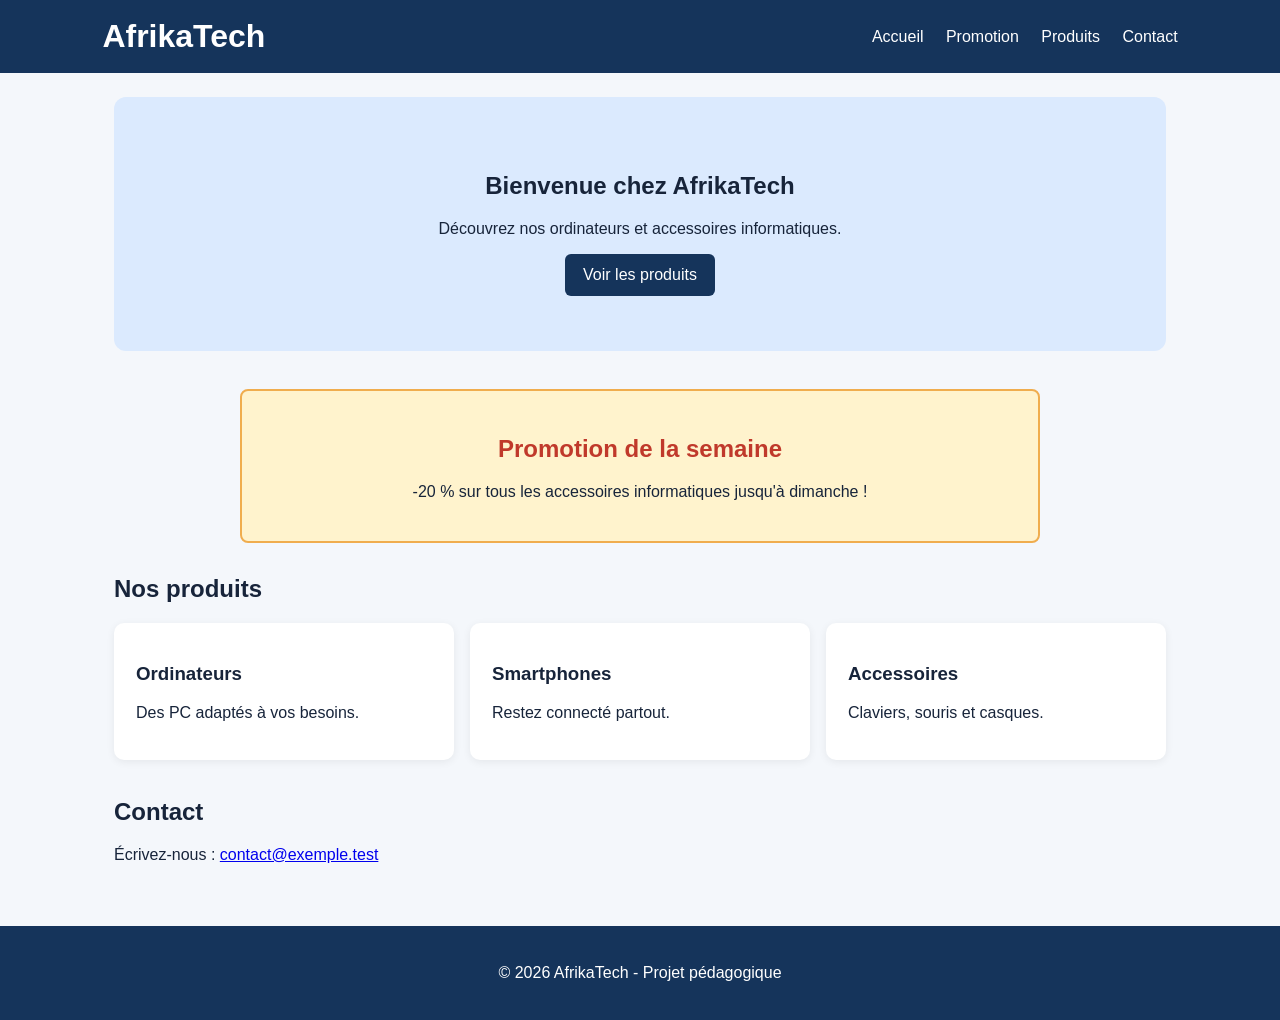
<file: index.html>
<!DOCTYPE html>
<html lang="fr">

<head>
    <meta charset="UTF-8">
    <meta name="viewport" content="width=device-width, initial-scale=1.0">
    <title>AfrikaTech - Accueil</title>

    <link rel="stylesheet" href="style.css">
</head>

<body>

    <!-- En-tête du site -->
    <header>
        <h1>AfrikaTech</h1>

        <nav>
            <a href="#accueil">Accueil</a>
            <a href="#promotion">Promotion</a>
            <a href="#produits">Produits</a>
            <a href="#contact">Contact</a>
        </nav>
    </header>

    <!-- Contenu principal -->
    <main>

        <!-- Section Accueil -->
        <section id="accueil" class="hero">
            <h2>Bienvenue chez AfrikaTech</h2>

            <p>
                Découvrez nos ordinateurs et accessoires informatiques.
            </p>

            <a class="btn" href="#produits">Voir les produits</a>
        </section>

        <!-- Section promotion -->
        <section id="promotion" class="promo">
            <h2>Promotion de la semaine</h2>

            <p>-20 % sur tous les accessoires informatiques jusqu'à dimanche !</p>
        </section>

        <!-- Section Produits -->
        <section id="produits">
            <h2>Nos produits</h2>

            <div class="cards">

                <article>
                    <h3>Ordinateurs</h3>
                    <p>Des PC adaptés à vos besoins.</p>
                </article>

                <article>
                    <h3>Smartphones</h3>
                    <p>Restez connecté partout.</p>
                </article>

                <article>
                    <h3>Accessoires</h3>
                    <p>Claviers, souris et casques.</p>
                </article>

            </div>
        </section>

        <!-- Section Contact -->
        <section id="contact">
            <h2>Contact</h2>

            <p>
                Écrivez-nous :
                <a href="mailto:contact@exemple.test">
                    contact@exemple.test
                </a>
            </p>
        </section>

    </main>

    <!-- Pied de page -->
    <footer>
        <p>© 2026 AfrikaTech - Projet pédagogique</p>
    </footer>

</body>
</html>
</file>
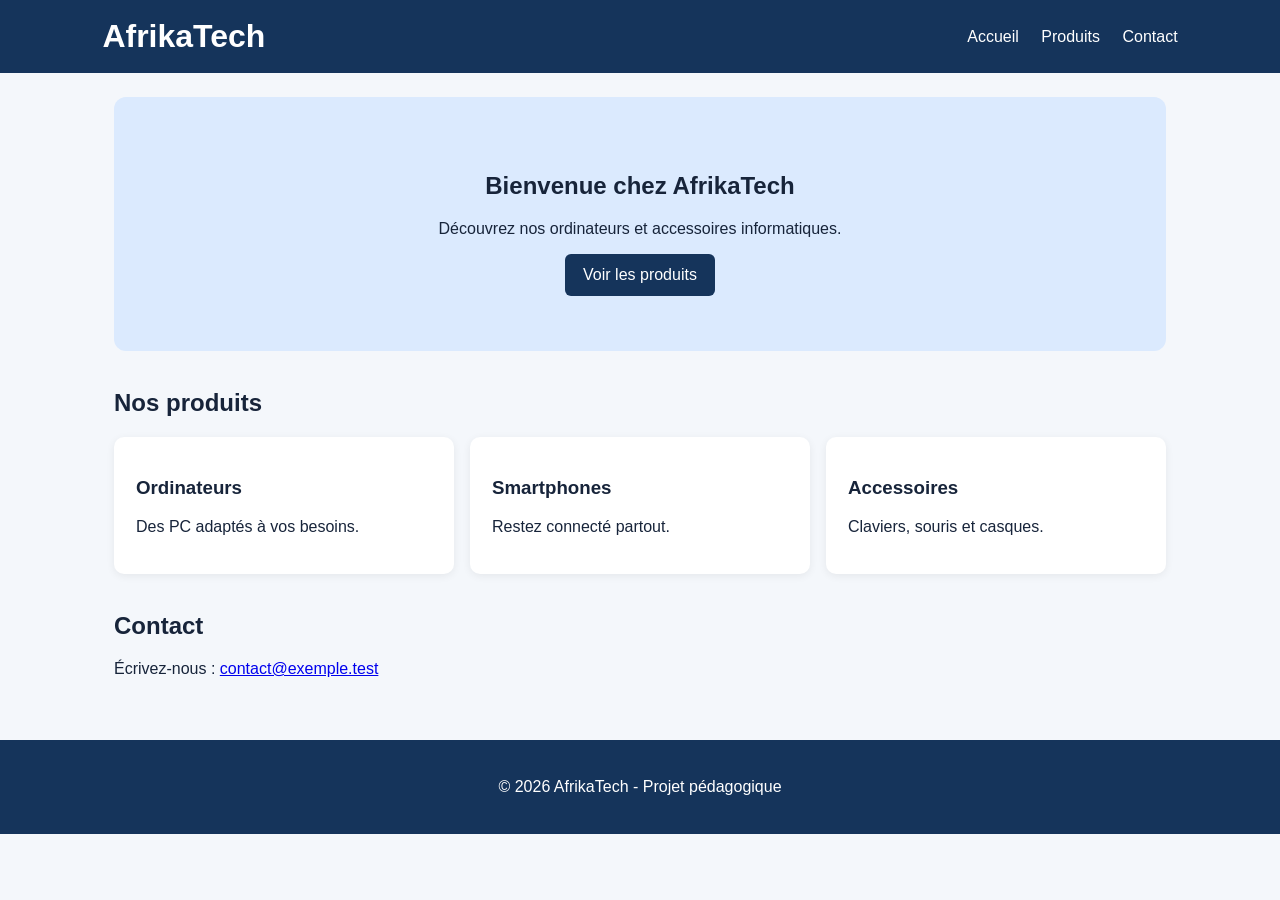
<file: site/index.html>
<!DOCTYPE html>
<html lang="fr">

<head>
    <meta charset="UTF-8">
    <meta name="viewport" content="width=device-width, initial-scale=1.0">
    <title>AfrikaTech - Accueil</title>

    <link rel="stylesheet" href="style.css">
</head>

<body>

    <!-- En-tête du site -->
    <header>
        <h1>AfrikaTech</h1>

        <nav>
            <a href="#accueil">Accueil</a>
            <a href="#produits">Produits</a>
            <a href="#contact">Contact</a>
        </nav>
    </header>

    <!-- Contenu principal -->
    <main>

        <!-- Section Accueil -->
        <section id="accueil" class="hero">
            <h2>Bienvenue chez AfrikaTech</h2>

            <p>
                Découvrez nos ordinateurs et accessoires informatiques.
            </p>

            <a class="btn" href="#produits">Voir les produits</a>
        </section>

        <!-- Section Produits -->
        <section id="produits">
            <h2>Nos produits</h2>

            <div class="cards">

                <article>
                    <h3>Ordinateurs</h3>
                    <p>Des PC adaptés à vos besoins.</p>
                </article>

                <article>
                    <h3>Smartphones</h3>
                    <p>Restez connecté partout.</p>
                </article>

                <article>
                    <h3>Accessoires</h3>
                    <p>Claviers, souris et casques.</p>
                </article>

            </div>
        </section>

        <!-- Section Contact -->
        <section id="contact">
            <h2>Contact</h2>

            <p>
                Écrivez-nous :
                <a href="mailto:contact@exemple.test">
                    contact@exemple.test
                </a>
            </p>
        </section>

    </main>

    <!-- Pied de page -->
    <footer>
        <p>© 2026 AfrikaTech - Projet pédagogique</p>
    </footer>

</body>
</html>
</file>
<file: style.css>
/* Réinitialisation des dimensions */
* {
    box-sizing: border-box;
}

/* Style général de la page */
body {
    margin: 0;
    font-family: Arial, sans-serif;
    color: #17243a;
    background: #f4f7fb;
}

/* En-tête du site */
header {
    background: #15345b;
    color: white;
    padding: 18px 8%;
    display: flex;
    justify-content: space-between;
    align-items: center;
    flex-wrap: wrap;
}

/* Titre du site */
header h1 {
    margin: 0;
}

/* Menu de navigation */
nav a {
    color: white;
    text-decoration: none;
    margin-left: 18px;
}

/* Contenu principal */
main {
    max-width: 1100px;
    margin: auto;
    padding: 24px;
}

/* Section d'accueil */
.hero {
    background: #dbeafe;
    padding: 55px 25px;
    border-radius: 12px;
    text-align: center;
}

/* Bouton Voir les produits */
.btn {
    display: inline-block;
    background: #15345b;
    color: white;
    padding: 12px 18px;
    text-decoration: none;
    border-radius: 6px;
}

/* Section promotionnelle */
.promo {
    background: #fff3cd;
    border: 2px solid #f0ad4e;
    padding: 1.5rem;
    margin: 2rem auto;
    max-width: 800px;
    text-align: center;
    border-radius: 8px;
}

/* Titre de la promotion */
.promo h2 {
    color: #c0392b;
}

/* Espacement des sections */
section {
    margin-bottom: 38px;
}

/* Conteneur des cartes produits */
.cards {
    display: flex;
    gap: 16px;
    flex-wrap: wrap;
}

/* Cartes individuelles des produits */
article {
    flex: 1 1 210px;
    background: white;
    padding: 22px;
    border-radius: 10px;
    box-shadow: 0 2px 8px #0001;
}

/* Pied de page */
footer {
    text-align: center;
    padding: 22px;
    background: #15345b;
    color: white;
}

/* Adaptation aux écrans mobiles */
@media (max-width: 600px) {

    header {
        display: block;
    }

    nav a {
        display: inline-block;
        margin: 12px 12px 0 0;
    }

}
</file>
<file: site/style.css>
/* Réinitialisation des dimensions */
* {
    box-sizing: border-box;
}

/* Style général de la page */
body {
    margin: 0;
    font-family: Arial, sans-serif;
    color: #17243a;
    background: #f4f7fb;
}

/* En-tête du site */
header {
    background: #15345b;
    color: white;
    padding: 18px 8%;
    display: flex;
    justify-content: space-between;
    align-items: center;
    flex-wrap: wrap;
}

/* Titre du site */
header h1 {
    margin: 0;
}

/* Menu de navigation */
nav a {
    color: white;
    text-decoration: none;
    margin-left: 18px;
}

/* Contenu principal */
main {
    max-width: 1100px;
    margin: auto;
    padding: 24px;
}

/* Section d'accueil */
.hero {
    background: #dbeafe;
    padding: 55px 25px;
    border-radius: 12px;
    text-align: center;
}

/* Bouton Voir les produits */
.btn {
    display: inline-block;
    background: #15345b;
    color: white;
    padding: 12px 18px;
    text-decoration: none;
    border-radius: 6px;
}

/* Espacement des sections */
section {
    margin-bottom: 38px;
}

/* Conteneur des cartes produits */
.cards {
    display: flex;
    gap: 16px;
    flex-wrap: wrap;
}

/* Cartes individuelles des produits */
article {
    flex: 1 1 210px;
    background: white;
    padding: 22px;
    border-radius: 10px;
    box-shadow: 0 2px 8px #0001;
}

/* Pied de page */
footer {
    text-align: center;
    padding: 22px;
    background: #15345b;
    color: white;
}

/* Adaptation aux écrans mobiles */
@media (max-width: 600px) {

    header {
        display: block;
    }

    nav a {
        display: inline-block;
        margin: 12px 12px 0 0;
    }

}
</file>
